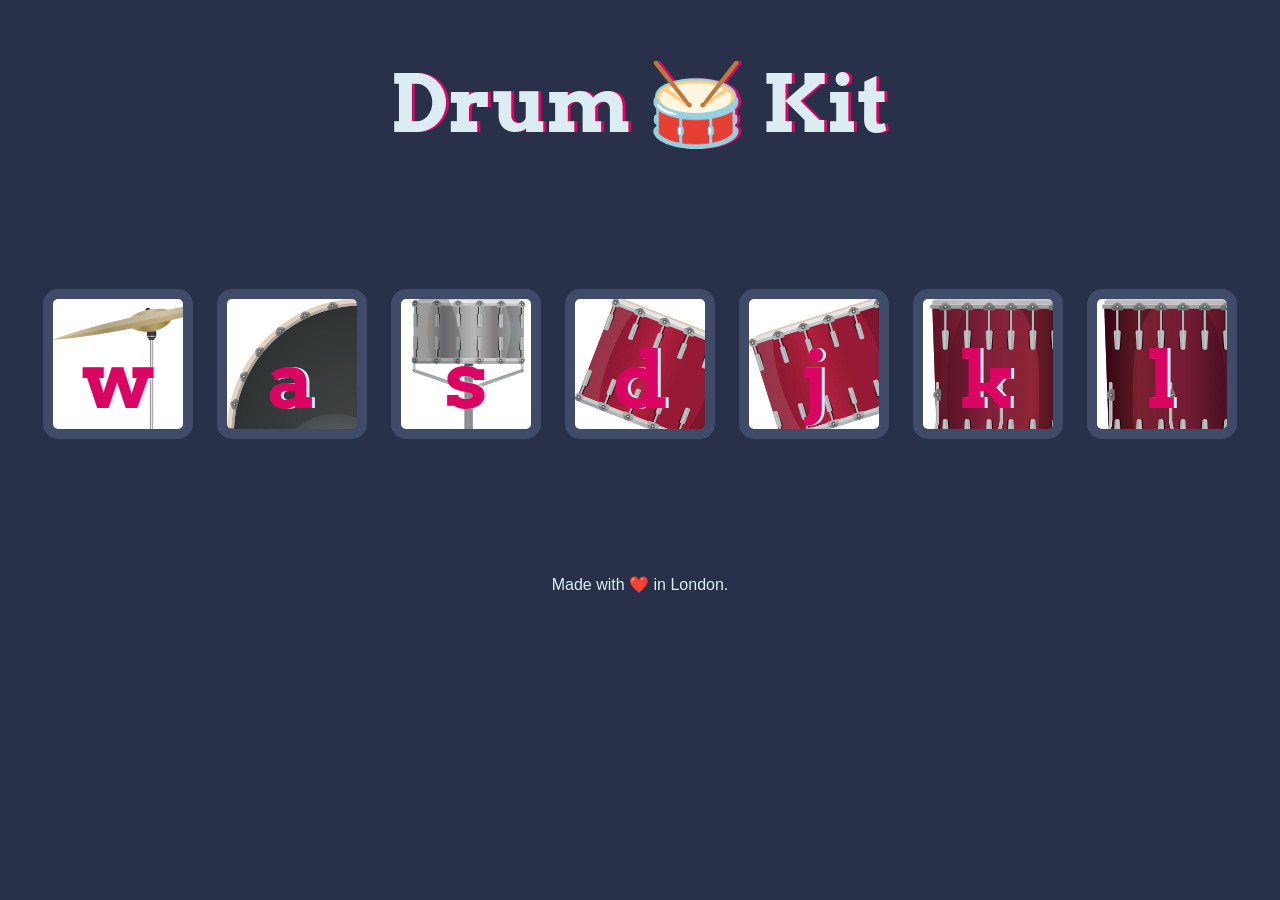
<file: Drum Kit Starting Files/index.html>
<!DOCTYPE html>
<html lang="en" dir="ltr">

<head>
  <meta charset="utf-8">
  <title>Drum Kit</title>
  <link rel="stylesheet" href="styles.css">
  <link href="https://fonts.googleapis.com/css?family=Arvo" rel="stylesheet">
</head>

<body>

  <h1 id="title">Drum 🥁 Kit</h1>
  <div class="set">
    <button class="w drum">w</button>
    <button class="a drum">a</button>
    <button class="s drum">s</button>
    <button class="d drum">d</button>
    <button class="j drum">j</button>
    <button class="k drum">k</button>
    <button class="l drum">l</button>
  </div>


  <footer>
    Made with ❤️ in London.
  </footer>
  <script src="index.js"></script>
</body>

</html>
</file>
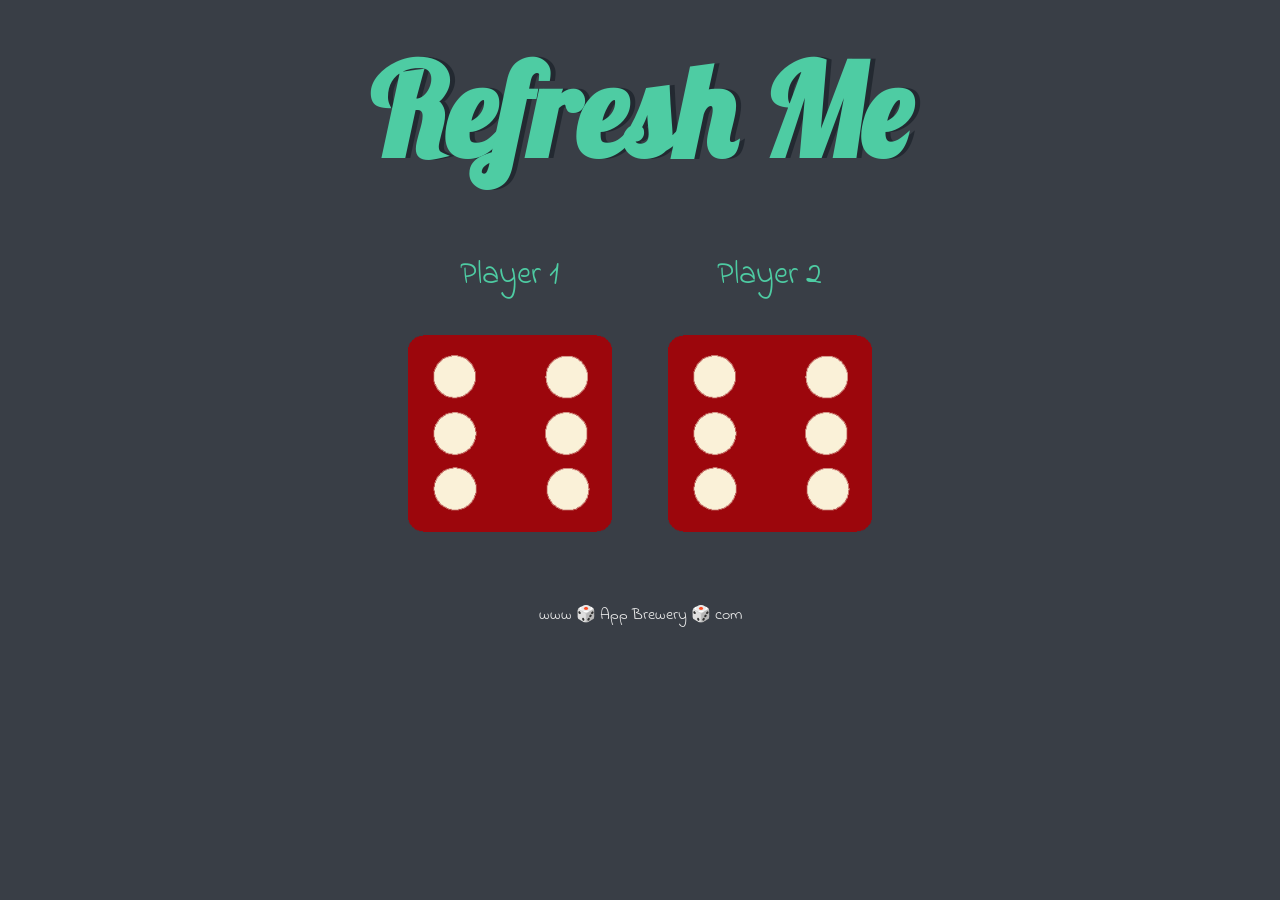
<file: DiceChallenge/dice.html>
<!DOCTYPE html>
<html lang="en" dir="ltr">
  <head>
    <meta charset="utf-8" />
    <title>Dicee</title>
    <link rel="stylesheet" href="stylees.css" />
    <link
      href="https://fonts.googleapis.com/css?family=Indie+Flower|Lobster"
      rel="stylesheet"
    />
  </head>
  <body>
    <div class="container">
      <h1>Refresh Me</h1>

      <div class="dice">
        <p>Player 1</p>
        <img class="img1" src="imagees/dice6.png" />
      </div>

      <div class="dice">
        <p>Player 2</p>
        <img class="img2" src="imagees/dice6.png" />
      </div>
    </div>

    <footer>www 🎲 App Brewery 🎲 com</footer>
    <script src="index.js"></script>
  </body>
</html>
</file>
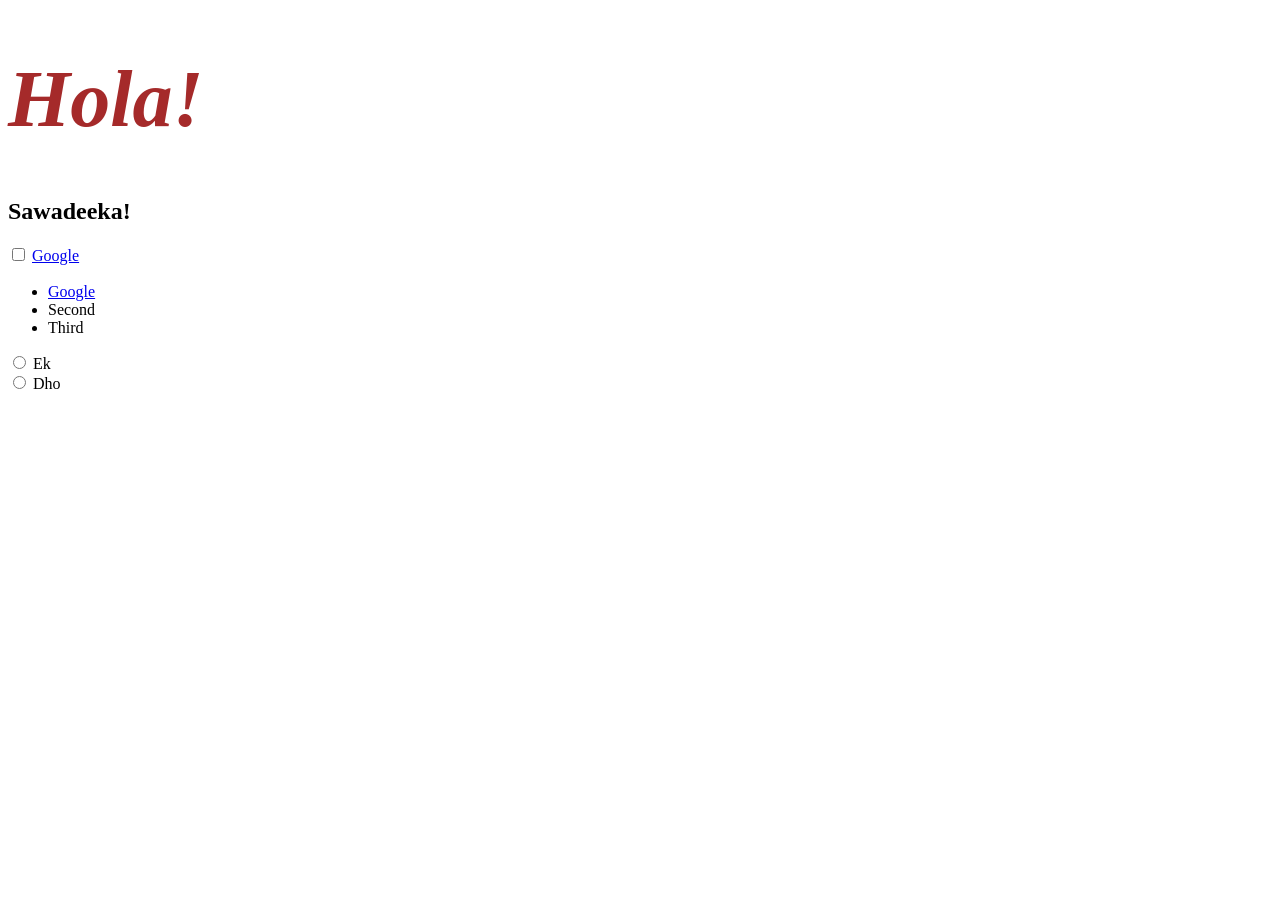
<file: DOM/index1.html>
<!DOCTYPE html>
<html lang="en">
<head>
    <meta charset="UTF-8">
    <meta name="viewport" content="width=device-width, initial-scale=1.0">
    <title>Document</title>
    <link rel="stylesheet" href="styles1.css">
</head>
<body>
    <h1 id="title">Hello</h1>
    <h2 id="heading"><strong>Welcome</strong></h2>
    <input type="checkbox" name="checkbox" id="checkbox">
    <a href="https://www.amazon.com">Google</a>
    <button class="btn">Click Me</button>

    <ul id="list">
        <li class="item">
            <a href="https://www.google.com">Google</a>
        </li>
        <li class="item">Second</li>
        <li class="item">Third</li>
    </ul>

    <input type="radio" class="radio" id="radio1" value="Ek">
    <label for="radio" id="label1">Ek</label><br>
    <input type="radio" class="radio" id="radio2" value="Dho">
    <label for="radio" id="label2">Dho</label>

    <script src="index1.js"></script>
    
</body>
</html>
</file>
<file: Drum Kit Starting Files/styles.css>
body {
  text-align: center;
  background-color: #283149;
}

h1 {
  font-size: 5rem;
  color: #DBEDF3;
  font-family: "Arvo", cursive;
  text-shadow: 3px 0 #DA0463;

}

footer {
  color: #DBEDF3;
  font-family: sans-serif;
}

.w {
  background-image: url("./images/crash.png");

}

.a {
  background-image: url("./images/kick.png");

}

.s {
  background-image: url("./images/snare.png");

}

.d {
  background-image: url("./images/tom1.png");

}

.j {
  background-image: url("./images/tom2.png");

}

.k {
  background-image: url("./images/tom3.png");

}

.l {
  background-image: url("./images/tom4.png");

}

.set {
  margin: 10% auto;
}

.game-over {
  background-color: red;
  opacity: 0.8;
}

.pressed {
  box-shadow: 0 3px 4px 0 #DBEDF3;
  opacity: 0.5;
}

.red {
  color: red;
}

.drum {
  outline: none;
  border: 10px solid #404B69;
  font-size: 5rem;
  font-family: 'Arvo', cursive;
  line-height: 2;
  font-weight: 900;
  color: #DA0463;
  text-shadow: 3px 0 #DBEDF3;
  border-radius: 15px;
  display: inline-block;
  width: 150px;
  height: 150px;
  text-align: center;
  margin: 10px;
  background-color: white;
}
</file>
<file: DiceChallenge/stylees.css>
body{
    display: block;
    background-color: #393E46;
    margin: 8px;
}

.container{
    width: 70%;
    text-align: center;
    margin: auto;
}

footer{
    margin: 5%;
    text-align: center;
    font-family: 'Indie Flower', cursive;
    color: #EEEEEE;
}

h1{
    margin: 30px;
    font-family: 'Lobster', cursive;
    font-size: 8rem;
    color: #4ECCA3;
    text-shadow: 5px 0 #232931;
}

.dice{
    text-align: center;
    display: inline-block;
}

p{
    font-size: 2rem;
    color: #4ECCA3;
    font-family: 'Indie Flower', cursive;
}

img{
    width: 80%;
}
</file>
<file: DOM/styles1.css>
.invisible{
    visibility: hidden;
}

/* Challenge */
.huge{
    font-size: 5rem;
    color: brown;
    font-weight: bold;
}
</file>
